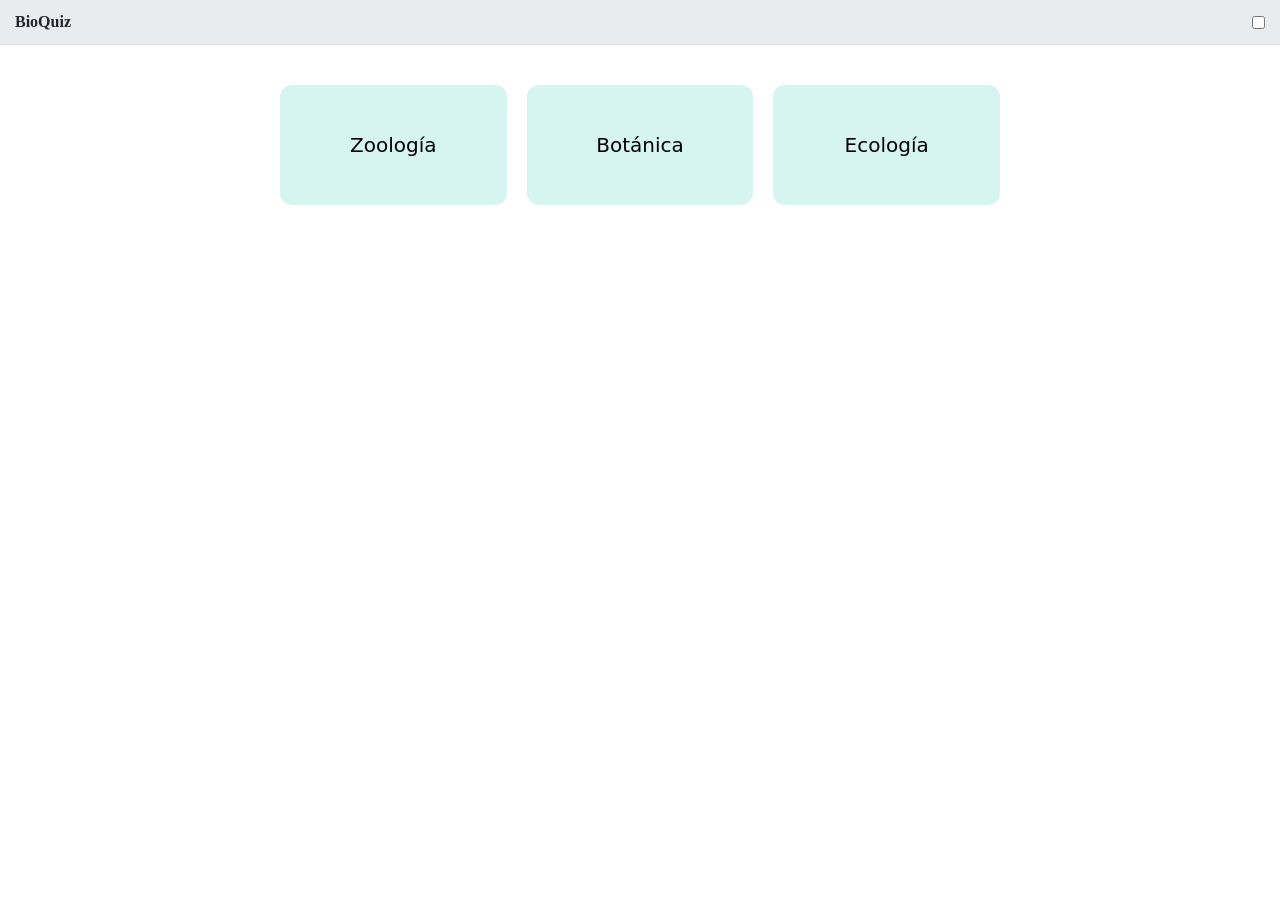
<file: index.html>
<!DOCTYPE html>
<html lang="es">

<head>
    <meta charset="UTF-8">

    <title>BioQuiz</title>

    <link href="https://cdn.jsdelivr.net/npm/bootstrap@5.3.3/dist/css/bootstrap.min.css" rel="stylesheet">

    <style>
        body {
            background: white;
            transition: 0.3s;
            margin: 0;
        }

        /* NAVBAR */
        .custom-navbar {
            background: #e9ecef;
            padding: 10px 15px;
            display: flex;
            justify-content: space-between;
            align-items: center;
            border-bottom: 1px solid #ddd;
        }

        /* BRAND */
        .brand {
            font-weight: bold;
            font-family: Georgia, serif;
        }

        /* CUADRADOS */
        .grid {
            display: grid;
            grid-template-columns: repeat(auto-fit, minmax(180px, 1fr));
            gap: 20px;
            padding: 40px;
            max-width: 800px;
            margin: auto;
        }

        .card-box {
            background: #d7f5f0;
            height: 120px;
            display: flex;
            justify-content: center;
            align-items: center;
            border-radius: 12px;

            text-decoration: none;
            color: black;
            font-size: 20px;

            transition: 0.2s;
        }

        .card-box:hover {
            transform: scale(1.05);
        }

        /* DARK MODE */
        body.dark {
            background: #111;
            color: white;
        }

        body.dark .custom-navbar {
            background: #222;
            border-bottom: 1px solid #333;
        }

        body.dark .card-box {
            background: #2a4f4a;
            color: white;
        }
    </style>
</head>

<body>

    <!-- NAVBAR -->
    <div class="custom-navbar">
        <div class="brand">BioQuiz</div>

        <input type="checkbox" id="darkModeSwitch">
    </div>

    <!-- CONTENIDO -->
    <div class="grid">

        <a href="zoologia.html" class="card-box">Zoología</a>

        <a href="botanica.html" class="card-box">Botánica</a>

        <a href="ecologia.html" class="card-box">Ecología</a>


    </div>

    <!-- JS -->
    <script>
        document.addEventListener("DOMContentLoaded", () => {
            const sw = document.getElementById("darkModeSwitch");

            sw.addEventListener("change", () => {
                document.body.classList.toggle("dark");
            });
        });
    </script>

</body>

</html>
</file>
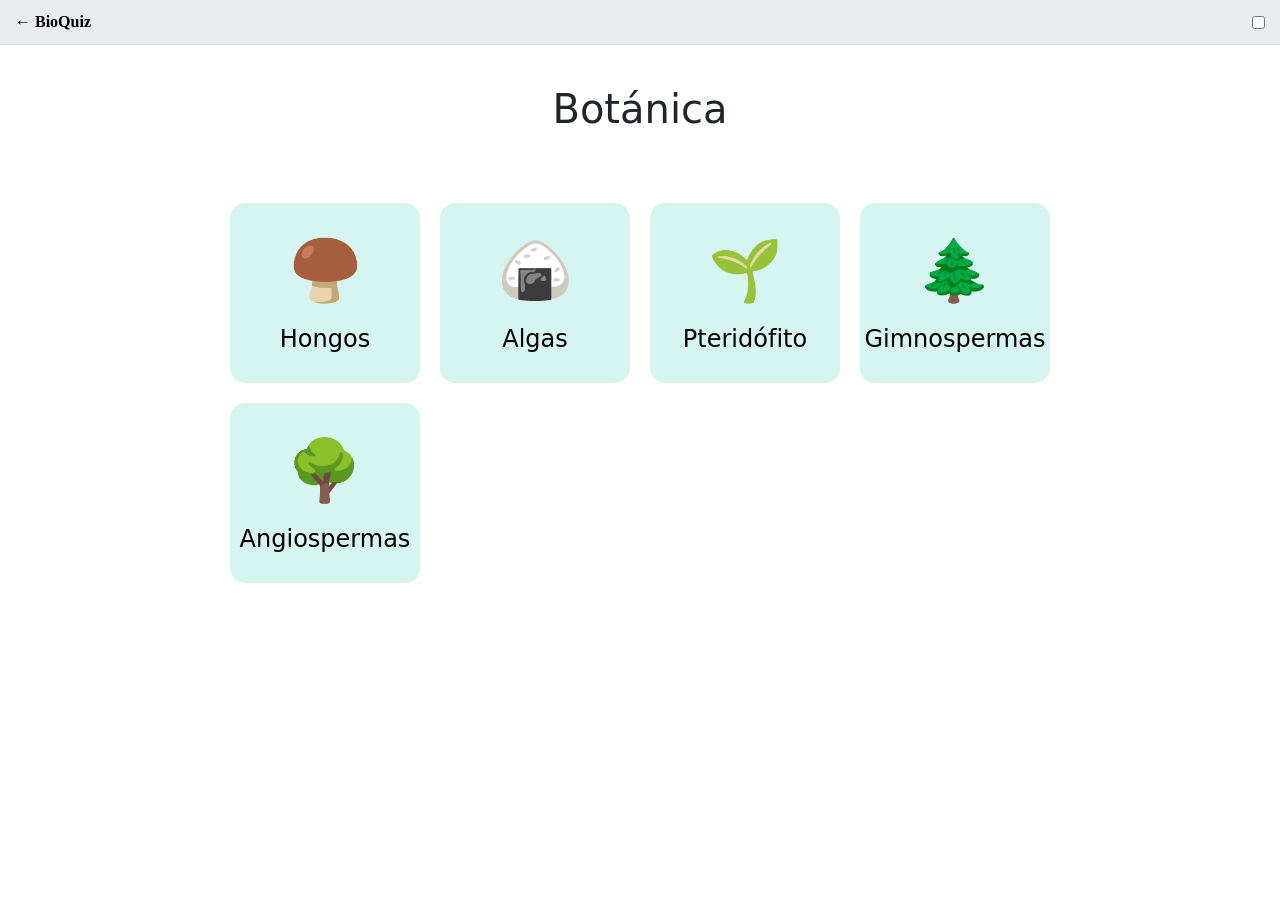
<file: botanica.html>
<!DOCTYPE html>
<html lang="es">

<head>
    <meta charset="UTF-8">
    <title>Botánica - BioQuiz</title>

    <link href="https://cdn.jsdelivr.net/npm/bootstrap@5.3.3/dist/css/bootstrap.min.css" rel="stylesheet">

    <style>
        /* BASE */
        body {
            background: white;
            transition: 0.3s;
            margin: 0;
        }

        /* NAVBAR */
        .custom-navbar {
            background: #e9ecef;
            padding: 10px 15px;
            display: flex;
            justify-content: space-between;
            align-items: center;
            border-bottom: 1px solid #ddd;
        }

        .brand {
            font-weight: bold;
            font-family: Georgia, serif;
            text-decoration: none;
            color: black;
        }

        /* TÍTULO */
        h1 {
            text-align: center;
            margin-top: 40px;
            margin-bottom: 30px;
        }

        /* GRID */
        .grid {
            display: grid;
            grid-template-columns: repeat(auto-fit, minmax(180px, 1fr));
            gap: 20px;
            padding: 40px;
            max-width: 900px;
            margin: auto;
        }

        /* CUADRADOS */
        .card-box {
            background: #d7f5f0;
            border-radius: 15px;
            height: 180px;

            display: flex;
            justify-content: center;
            align-items: center;
            text-align: center;

            text-decoration: none;
            color: black;

            transition: 0.2s;
        }

        .card-box:hover {
            transform: translateY(-6px);
        }

        .emoji {
            font-size: 60px;
            display: block;
            margin-bottom: 10px;
        }

        /* DARK MODE */
        body.dark {
            background: #111;
            color: white;
        }

        body.dark .custom-navbar {
            background: #222;
            border-bottom: 1px solid #333;
        }

        body.dark .brand {
            color: white !important;
        }

        body.dark .card-box {
            background: #2a4f4a;
            color: white;
        }
    </style>
</head>

<body>

    <!-- NAVBAR -->
    <div class="custom-navbar">
        <a href="index.html" class="brand">← BioQuiz</a>

        <input type="checkbox" id="darkModeSwitch">
    </div>

    <!-- CONTENIDO -->
    <h1>Botánica</h1>

    <div class="grid">

        <a href="#" class="card-box">
            <div>
                <span class="emoji">🍄‍🟫</span>
                <h4>Hongos</h4>
            </div>
        </a>

        <a href="#" class="card-box">
            <div>
                <span class="emoji">🍙</span>
                <h4>Algas</h4>
            </div>
        </a>

        <a href="#" class="card-box">
            <div>
                <span class="emoji">🌱</span>
                <h4>Pteridófito</h4>
            </div>
        </a>

        <a href="#" class="card-box">
            <div>
                <span class="emoji">🌲</span>
                <h4>Gimnospermas</h4>
            </div>
        </a>

        <a href="#" class="card-box">
            <div>
                <span class="emoji">🌳</span>
                <h4>Angiospermas</h4>
            </div>
        </a>

    </div>

    <!-- JS (IMPORTANTE: aquí está la clave del modo oscuro) -->
    <script>
        document.addEventListener("DOMContentLoaded", () => {
            const sw = document.getElementById("darkModeSwitch");

            if (!sw) return;

            sw.addEventListener("change", () => {
                document.body.classList.toggle("dark");
            });
        });
    </script>

</body>

</html>
</file>
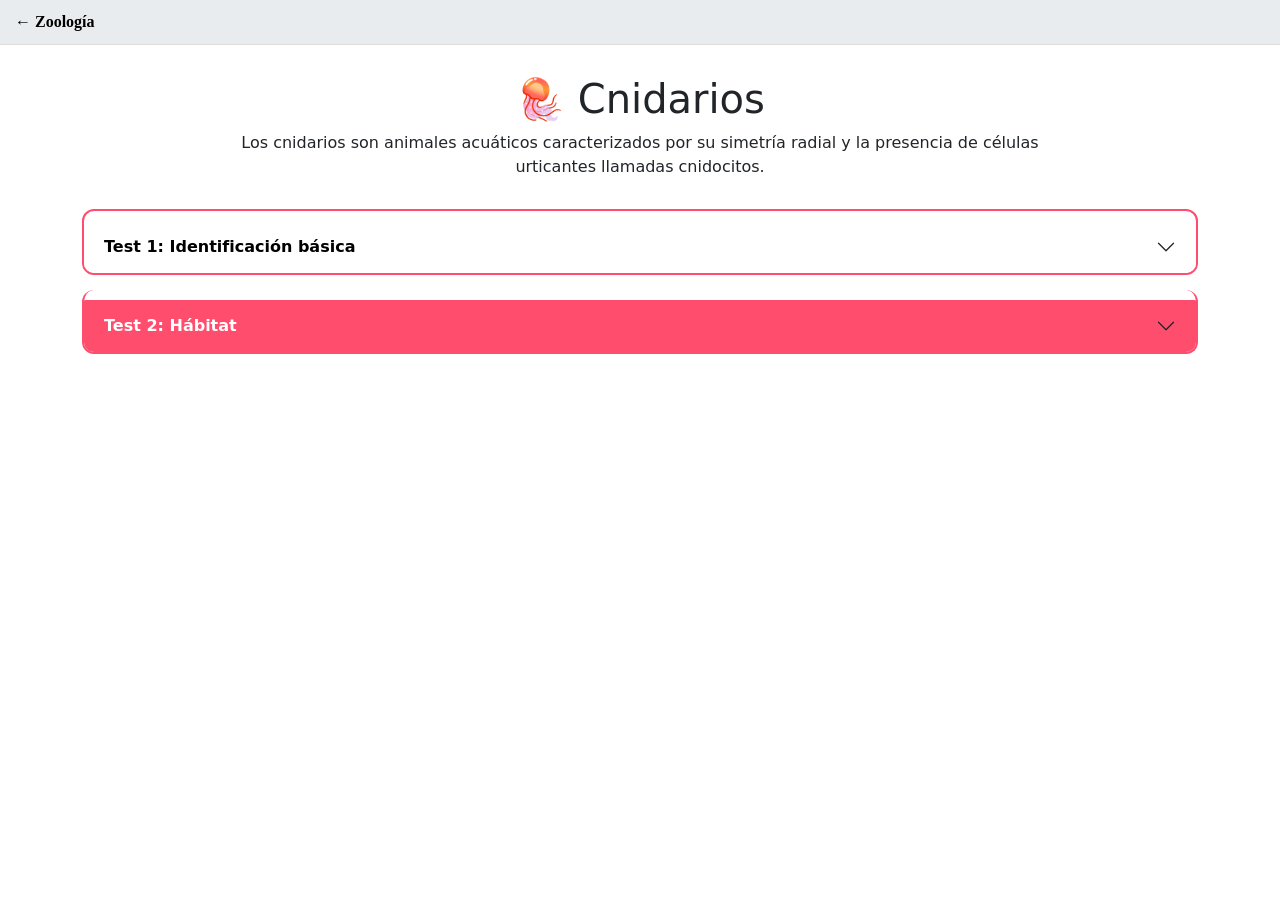
<file: cnidarios.html>
<!DOCTYPE html>
<html lang="es">

<head>
    <meta charset="UTF-8">
    <title>Cnidarios - BioQuiz</title>

    <link href="https://cdn.jsdelivr.net/npm/bootstrap@5.3.3/dist/css/bootstrap.min.css" rel="stylesheet">

    <style>
        body {
            background: white;
            transition: 0.3s;
            margin: 0;
        }

        .custom-navbar {
            background: #e9ecef;
            padding: 10px 15px;
            display: flex;
            justify-content: space-between;
            align-items: center;
            border-bottom: 1px solid #ddd;
        }

        .brand {
            font-weight: bold;
            font-family: Georgia, serif;
            text-decoration: none;
            color: black;
        }

        body.dark {
            background: #111;
            color: white;
        }

        body.dark .custom-navbar {
            background: #222;
            border-bottom: 1px solid #333;
        }

        /* INTRO */
        .intro {
            max-width: 800px;
            margin: 30px auto;
            text-align: center;
        }

        /* COLOR CNIDARIOS */
        :root {
            --cnidario: #ff4d6d;
        }

        /* ACCORDION STYLES */
        .accordion-button {
            font-weight: bold;
        }

        .accordion-item {
            border-radius: 12px !important;
            overflow: hidden;
            margin-bottom: 15px;
            border: 2px solid var(--cnidario);
        }

        /* ESTILO 1 (blanco con borde color emoji) */
        .style-1 .accordion-button {
            background: white;
            color: black;
            border: none;
        }

        .style-1 .accordion-button:not(.collapsed) {
            background: var(--cnidario);
            color: white;
        }

        /* ESTILO 2 (color con borde blanco) */
        .style-2 .accordion-button {
            background: var(--cnidario);
            color: white;
        }

        .style-2 .accordion-button:not(.collapsed) {
            background: white;
            color: black;
        }

        /* TEST BOX */
        .test-box {
            padding: 15px;
        }

        button {
            margin-top: 10px;
        }
    </style>
</head>

<body>

    <!-- NAVBAR -->
    <div class="custom-navbar">
        <a href="zoologia.html" class="brand">← Zoología</a>
    </div>

    <!-- INTRO -->
    <div class="intro">
        <h1>🪼 Cnidarios</h1>
        <p>
            Los cnidarios son animales acuáticos caracterizados por su simetría radial
            y la presencia de células urticantes llamadas cnidocitos.
        </p>
    </div>

    <!-- ACORDEÓN -->
    <div class="container mb-5">

        <div class="accordion" id="cnidariosAccordion">

            <!-- TEST 1 -->
            <div class="accordion-item style-1">
                <h2 class="accordion-header">
                    <button class="accordion-button collapsed" type="button" data-bs-toggle="collapse"
                        data-bs-target="#test1">
                        Test 1: Identificación básica
                    </button>
                </h2>
                <div id="test1" class="accordion-collapse collapse" data-bs-parent="#cnidariosAccordion">
                    <div class="accordion-body test-box">

                        <p>¿Qué estructura caracteriza a los cnidarios?</p>

                        <button class="btn btn-outline-primary">Cnidocitos</button><br>
                        <button class="btn btn-outline-primary">Escamas</button><br>
                        <button class="btn btn-outline-primary">Plumas</button>

                    </div>
                </div>
            </div>

            <!-- TEST 2 -->
            <div class="accordion-item style-2">
                <h2 class="accordion-header">
                    <button class="accordion-button collapsed" type="button" data-bs-toggle="collapse"
                        data-bs-target="#test2">
                        Test 2: Hábitat
                    </button>
                </h2>
                <div id="test2" class="accordion-collapse collapse" data-bs-parent="#cnidariosAccordion">
                    <div class="accordion-body test-box">

                        <p>¿Dónde viven principalmente los cnidarios?</p>

                        <button class="btn btn-outline-light">Marino</button><br>
                        <button class="btn btn-outline-light">Terrestre</button><br>
                        <button class="btn btn-outline-light">Aéreo</button>

                    </div>
                </div>
            </div>

        </div>

    </div>

    <!-- BOOTSTRAP JS -->
    <script src="https://cdn.jsdelivr.net/npm/bootstrap@5.3.3/dist/js/bootstrap.bundle.min.js"></script>

</body>

</html>
</file>
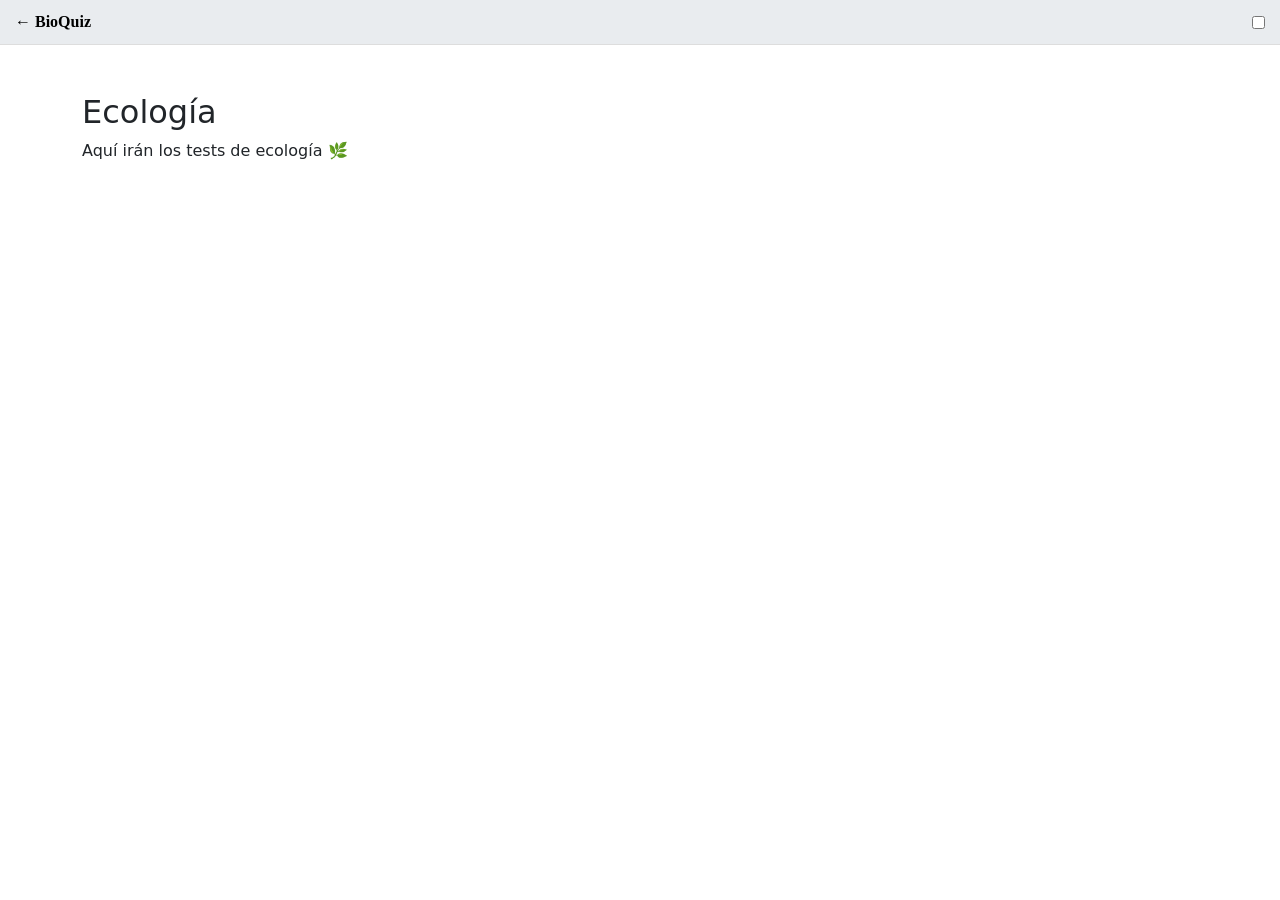
<file: ecologia.html>
<!DOCTYPE html>
<html lang="es">

<head>
    <meta charset="UTF-8">
    <title>Ecología - BioQuiz</title>

    <link href="https://cdn.jsdelivr.net/npm/bootstrap@5.3.3/dist/css/bootstrap.min.css" rel="stylesheet">

    <style>
        body {
            background: white;
            transition: 0.3s;
            margin: 0;
        }

        .custom-navbar {
            background: #e9ecef;
            padding: 10px 15px;
            display: flex;
            justify-content: space-between;
            align-items: center;
            border-bottom: 1px solid #ddd;
        }

        .brand {
            font-weight: bold;
            font-family: Georgia, serif;
            text-decoration: none;
            color: black;
        }

        body.dark {
            background: #111;
            color: white;
        }

        body.dark .custom-navbar {
            background: #222;
            border-bottom: 1px solid #333;
        }
    </style>
</head>

<body>

    <!-- NAVBAR -->
    <div class="custom-navbar">
        <a href="index.html" class="brand">← BioQuiz</a>

        <input type="checkbox" id="darkModeSwitch">
    </div>

    <!-- CONTENIDO -->
    <div class="container mt-5">
        <h2>Ecología</h2>
        <p>Aquí irán los tests de ecología 🌿</p>
    </div>

    <script>
        document.addEventListener("DOMContentLoaded", () => {
            const sw = document.getElementById("darkModeSwitch");

            sw.addEventListener("change", () => {
                document.body.classList.toggle("dark");
            });
        });
    </script>

</body>

</html>
</file>
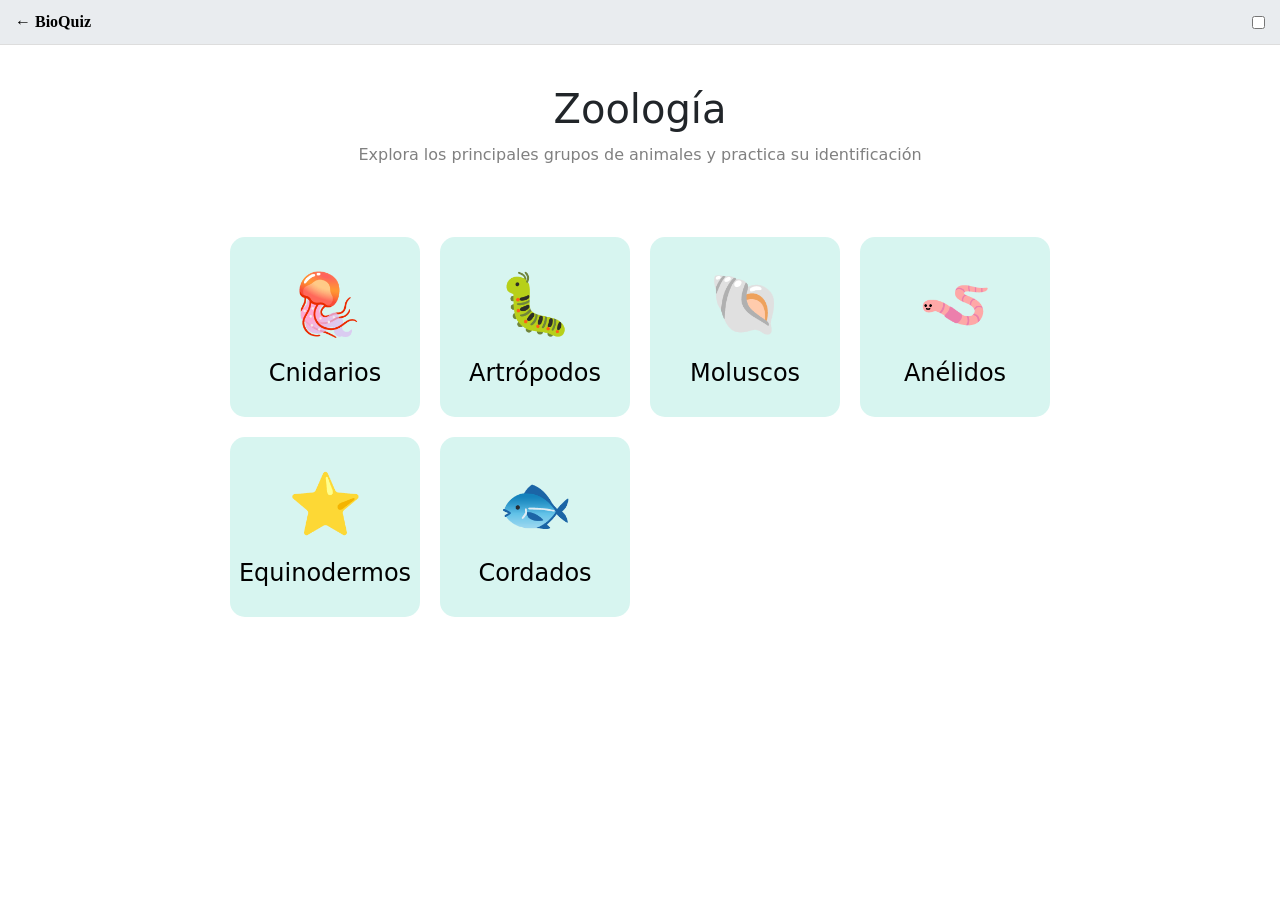
<file: zoologia.html>
<!DOCTYPE html>
<html lang="es">

<head>
    <meta charset="UTF-8">
    <title>Zoología - BioQuiz</title>

    <link href="https://cdn.jsdelivr.net/npm/bootstrap@5.3.3/dist/css/bootstrap.min.css" rel="stylesheet">

    <style>
        body {
            background: white;
            transition: 0.3s;
            margin: 0;
        }

        /* NAVBAR */
        .custom-navbar {
            background: #e9ecef;
            padding: 10px 15px;
            display: flex;
            justify-content: space-between;
            align-items: center;
            border-bottom: 1px solid #ddd;
        }

        .brand {
            font-weight: bold;
            font-family: Georgia, serif;
            text-decoration: none;
            color: black;
        }

        body.dark {
            background: #111;
            color: white;
        }

        body.dark .custom-navbar {
            background: #222;
            border-bottom: 1px solid #333;
        }

        body.dark .brand {
            color: white !important;
        }

        /* TÍTULO */
        h1 {
            text-align: center;
            margin-top: 40px;
            margin-bottom: 10px;
        }

        .subtitle {
            text-align: center;
            margin-bottom: 30px;
            color: gray;
        }

        /* GRID */
        .grid {
            display: grid;
            grid-template-columns: repeat(auto-fit, minmax(180px, 1fr));
            gap: 20px;
            padding: 40px;
            max-width: 900px;
            margin: auto;
        }

        /* CUADRADOS */
        .card-box {
            background: #d7f5f0;
            border-radius: 15px;
            height: 180px;

            display: flex;
            justify-content: center;
            align-items: center;
            text-align: center;

            text-decoration: none;
            color: black;

            transition: 0.2s;
        }

        .card-box:hover {
            transform: translateY(-6px);
        }

        .emoji {
            font-size: 60px;
            display: block;
            margin-bottom: 10px;
        }

        body.dark .card-box {
            background: #2a4f4a;
            color: white;
        }
    </style>
</head>

<body>

    <!-- NAVBAR -->
    <div class="custom-navbar">
        <a href="index.html" class="brand">← BioQuiz</a>

        <input type="checkbox" id="darkModeSwitch">
    </div>

    <!-- CONTENIDO -->
    <h1>Zoología</h1>

    <p class="subtitle">
        Explora los principales grupos de animales y practica su identificación
    </p>

    <div class="grid">

        <a href="cnidarios.html" class="card-box">
            <div>
                <span class="emoji">🪼</span>
                <h4>Cnidarios</h4>
            </div>
        </a>

        <a href="artropodos.html" class="card-box">
            <div>
                <span class="emoji">🐛</span>
                <h4>Artrópodos</h4>
            </div>
        </a>

        <a href="moluscos.html" class="card-box">
            <div>
                <span class="emoji">🐚</span>
                <h4>Moluscos</h4>
            </div>
        </a>

        <a href="anelidos.html" class="card-box">
            <div>
                <span class="emoji">🪱</span>
                <h4>Anélidos</h4>
            </div>
        </a>

        <a href="equinodermos.html" class="card-box">
            <div>
                <span class="emoji">⭐</span>
                <h4>Equinodermos</h4>
            </div>
        </a>

        <a href="cordados.html" class="card-box">
            <div>
                <span class="emoji">🐟</span>
                <h4>Cordados</h4>
            </div>
        </a>

    </div>

    <!-- JS MODO OSCURO -->
    <script>
        document.addEventListener("DOMContentLoaded", () => {
            const sw = document.getElementById("darkModeSwitch");

            if (!sw) return;

            sw.addEventListener("change", () => {
                document.body.classList.toggle("dark");
            });
        });
    </script>

</body>

</html>
</file>
